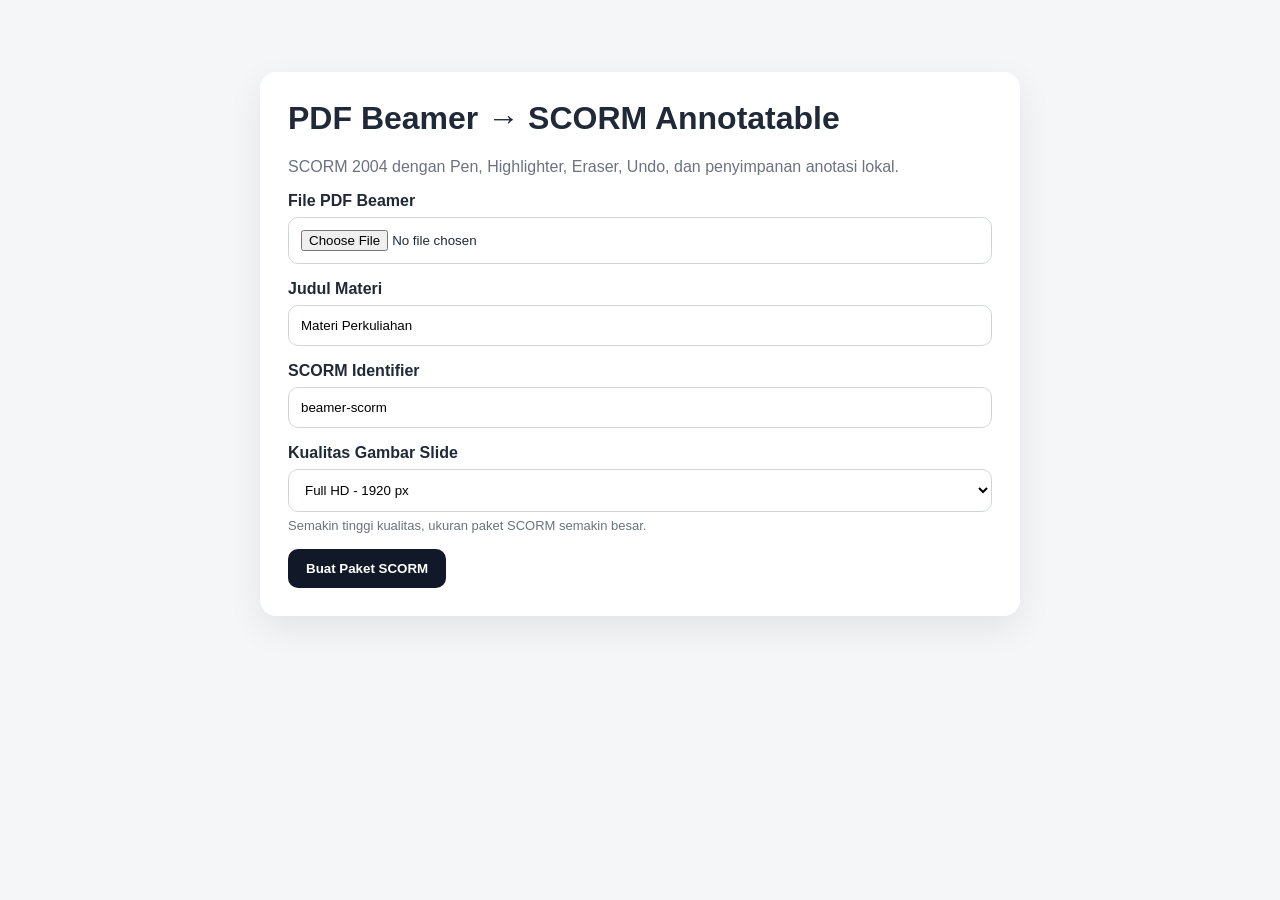
<file: templates/index.html>
<!doctype html>
<html lang="id">
<head>
<meta charset="utf-8">
<meta name="viewport" content="width=device-width,initial-scale=1">
<title>Beamer PDF to SCORM</title>
<style>
body{font-family:Arial,sans-serif;background:#f5f6f8;margin:0;color:#1f2937}
.wrap{max-width:760px;margin:48px auto;padding:24px}
.card{background:white;border-radius:16px;padding:28px;box-shadow:0 12px 35px rgba(0,0,0,.08)}
h1{margin-top:0}.row{margin:16px 0}label{display:block;font-weight:700;margin-bottom:7px}input,select{width:100%;box-sizing:border-box;padding:12px;border:1px solid #d1d5db;border-radius:10px;background:white}
button{border:0;border-radius:10px;padding:12px 18px;background:#111827;color:white;font-weight:700;cursor:pointer}.muted{color:#6b7280}.status{margin-top:18px;padding:12px;border-radius:10px;background:#f3f4f6;display:none}a.btn{display:inline-block;text-decoration:none;background:#047857;color:white;padding:11px 16px;border-radius:10px;font-weight:700}
</style>
</head>
<body><div class="wrap"><div class="card">
<h1>PDF Beamer → SCORM Annotatable</h1>
<p class="muted">SCORM 2004 dengan Pen, Highlighter, Eraser, Undo, dan penyimpanan anotasi lokal.</p>
<form id="form">
<div class="row"><label>File PDF Beamer</label><input type="file" name="pdf" accept="application/pdf" required></div>
<div class="row"><label>Judul Materi</label><input type="text" name="title" value="Materi Perkuliahan"></div>
<div class="row"><label>SCORM Identifier</label><input type="text" name="identifier" value="beamer-scorm"></div>
<div class="row"><label>Kualitas Gambar Slide</label><select name="quality"><option value="1920" selected>Full HD - 1920 px</option><option value="2560">QHD - 2560 px</option><option value="3840">4K - 3840 px</option></select><div class="muted" style="margin-top:6px;font-size:13px">Semakin tinggi kualitas, ukuran paket SCORM semakin besar.</div></div>
<button type="submit">Buat Paket SCORM</button>
</form>
<div id="status" class="status"></div>
</div></div>
<script>
const f=document.getElementById('form'), s=document.getElementById('status');
f.addEventListener('submit', async e=>{e.preventDefault();s.style.display='block';s.textContent='Memproses PDF dan membuat paket SCORM...';
 const r=await fetch('/convert',{method:'POST',body:new FormData(f)}); const j=await r.json();
 if(!j.ok){s.textContent=j.error||'Gagal';return;} s.innerHTML=`Selesai. ${j.slides} slide dirender pada lebar ${j.render_width}px. <a class="btn" href="${j.download}">Download SCORM ZIP</a>`;
});
</script>
</body></html>
</file>
